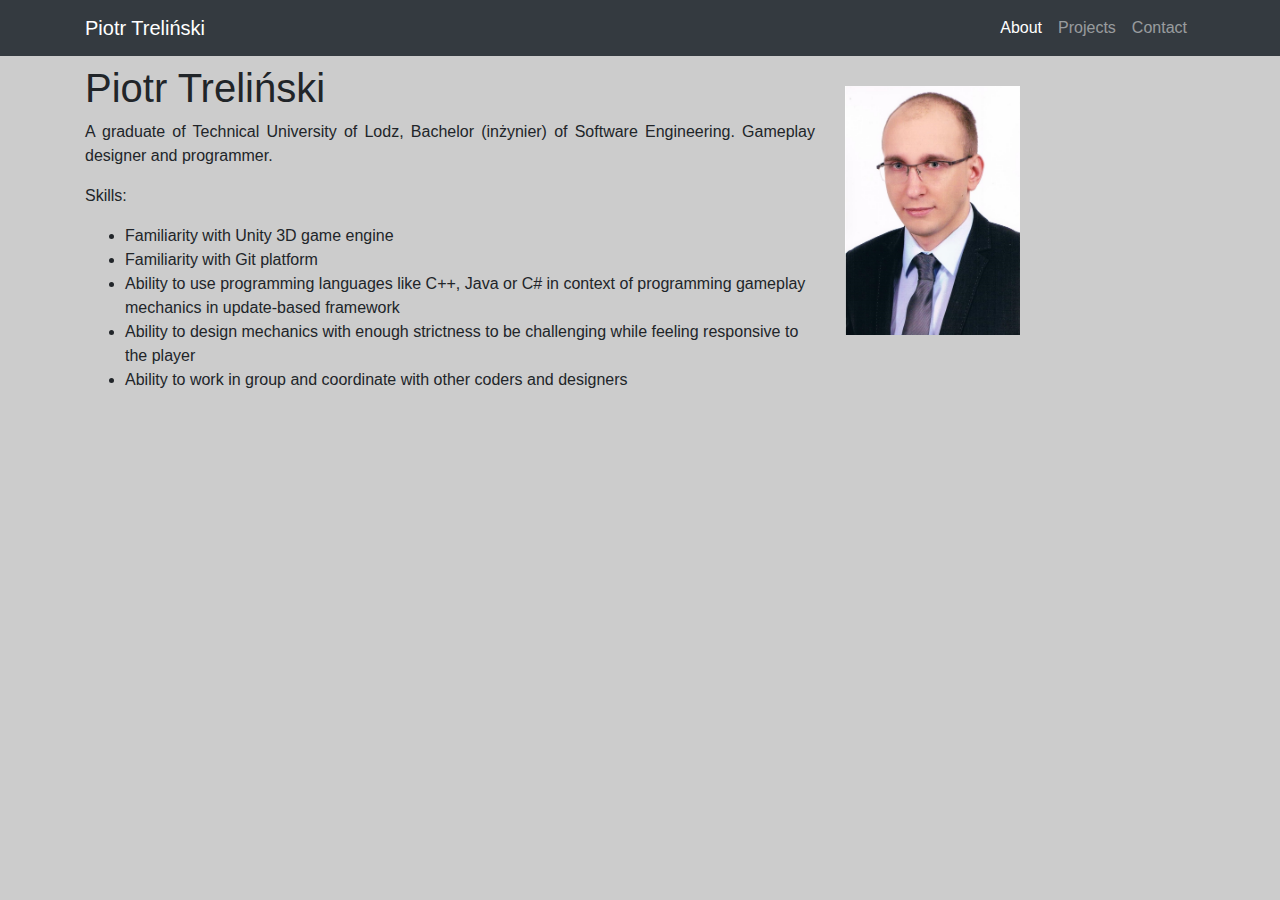
<file: index.html>
<!DOCTYPE html>
<html>

<head>
  <meta charset="utf-8">
  <meta name="viewport" content="width=device-width, initial-scale=1, shrink-to-fit=no">
  <meta name="description" content="">
  <meta name="author" content="">
  <title>Piotr Treliński</title>
  <!-- Bootstrap core CSS -->
  <link href="vendor/bootstrap/css/bootstrap.min.css" rel="stylesheet">
  <!-- Custom styles for this template -->
  <link href="css/the-big-picture.css" rel="stylesheet">
</head>
<body>

  <!-- Navigation -->
  <nav class="navbar navbar-expand-lg navbar-dark bg-dark fixed-top">
    <div class="container">
      <a class="navbar-brand" href="#">Piotr Treliński</a>
      <button class="navbar-toggler" type="button" data-toggle="collapse" data-target="#navbarResponsive" aria-controls="navbarResponsive" aria-expanded="false" aria-label="Toggle navigation">
        <span class="navbar-toggler-icon"></span>
      </button>
      <div class="collapse navbar-collapse" id="navbarResponsive">
        <ul class="navbar-nav ml-auto">
          <li class="nav-item active">
            <a class="nav-link" href="#">About
				<span class="sr-only">(current)</span>
			</a>
          </li>
          <li class="nav-item">
            <a class="nav-link" href="projects.html">Projects</a>
          </li>
          <li class="nav-item">
            <a class="nav-link" href="contact.html">Contact</a>
          </li>
        </ul>
      </div>
    </div>
  </nav>

  <!-- Page Content -->
  <section>
    <div class="container">
	<p>
      <div class="row">
        <div class="col-lg-8">
          <h1 class="mt-5">Piotr Treliński</h1>
          <p>A graduate of Technical University of Lodz, Bachelor (inżynier) of Software Engineering. Gameplay designer and programmer.
			<p> Skills:
			<ul>
				<li> Familiarity with Unity 3D game engine </li>
				<li> Familiarity with Git platform </li>
				<li> Ability to use programming languages like C++, Java or C# in context of programming gameplay mechanics in update-based framework </li>
				<li> Ability to design mechanics with enough strictness to be challenging while feeling responsive to the player </li>
				<li> Ability to work in group and coordinate with other coders and designers </li>
			</ul>
			</p>
        </div>
		<div class="col-md-4" style=""><img class="img-fluid" src="images/picture.jpg" style="width:50%; margin-top: 20%;" ></div>
      </div>
    </div>
  </section>

  <!-- Bootstrap core JavaScript -->
  <script src="vendor/jquery/jquery.min.js"></script>
  <script src="vendor/bootstrap/js/bootstrap.bundle.min.js"></script>

</body>

</html>
</file>
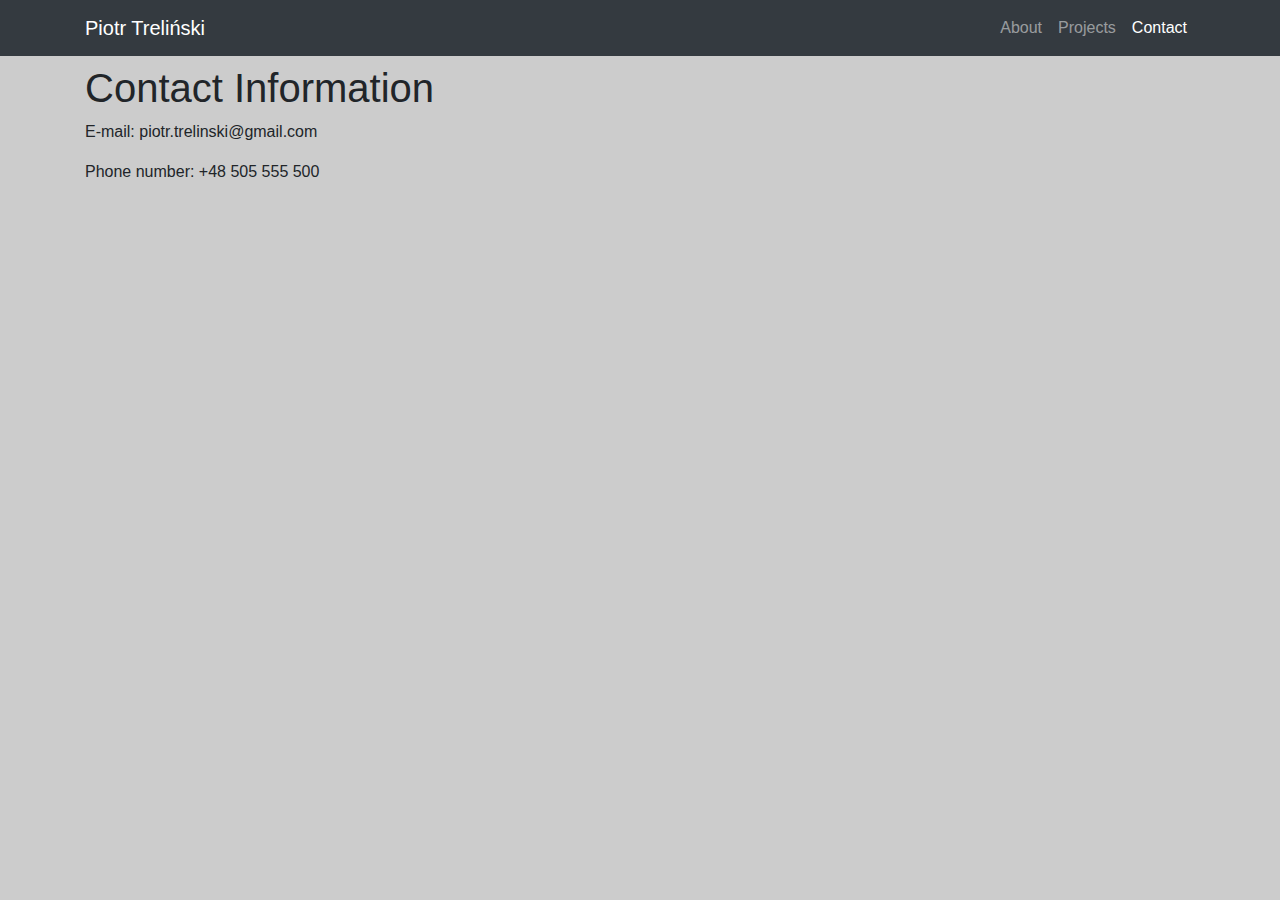
<file: contact.html>
<!DOCTYPE html>
<html lang="en">

<head>

  <meta charset="utf-8">
  <meta name="viewport" content="width=device-width, initial-scale=1, shrink-to-fit=no">
  <meta name="description" content="">
  <meta name="author" content="">

  <title>Piotr Treliński</title>

  <!-- Bootstrap core CSS -->
  <link href="vendor/bootstrap/css/bootstrap.min.css" rel="stylesheet">

  <!-- Custom styles for this template -->
  <link href="css/the-big-picture.css" rel="stylesheet">

</head>

<body>

  <!-- Navigation -->
  <nav class="navbar navbar-expand-lg navbar-dark bg-dark fixed-top">
    <div class="container">
      <a class="navbar-brand" href="#">Piotr Treliński</a>
      <button class="navbar-toggler" type="button" data-toggle="collapse" data-target="#navbarResponsive" aria-controls="navbarResponsive" aria-expanded="false" aria-label="Toggle navigation">
        <span class="navbar-toggler-icon"></span>
      </button>
      <div class="collapse navbar-collapse" id="navbarResponsive">
        <ul class="navbar-nav ml-auto">
          <li class="nav-item">
            <a class="nav-link" href="index.html">About</a>
          </li>
          <li class="nav-item">
            <a class="nav-link" href="projects.html">Projects</a>
          </li>
          <li class="nav-item active">
            <a class="nav-link" href="#">Contact
				<span class="sr-only">(current)</span>
			</a>
          </li>
        </ul>
      </div>
    </div>
  </nav>

  <!-- Page Content -->
  <section>
    <div class="container">
	<p>
      <div class="row">
        <div class="col-lg-6">
          <h1 class="mt-5">Contact Information</h1>
          <p>E-mail: piotr.trelinski@gmail.com</p>
		  <p>Phone number: +48 505 555 500 </p>
        </div>
      </div>
    </div>
  </section>

  <!-- Bootstrap core JavaScript -->
  <script src="vendor/jquery/jquery.min.js"></script>
  <script src="vendor/bootstrap/js/bootstrap.bundle.min.js"></script>

</body>

</html>
</file>
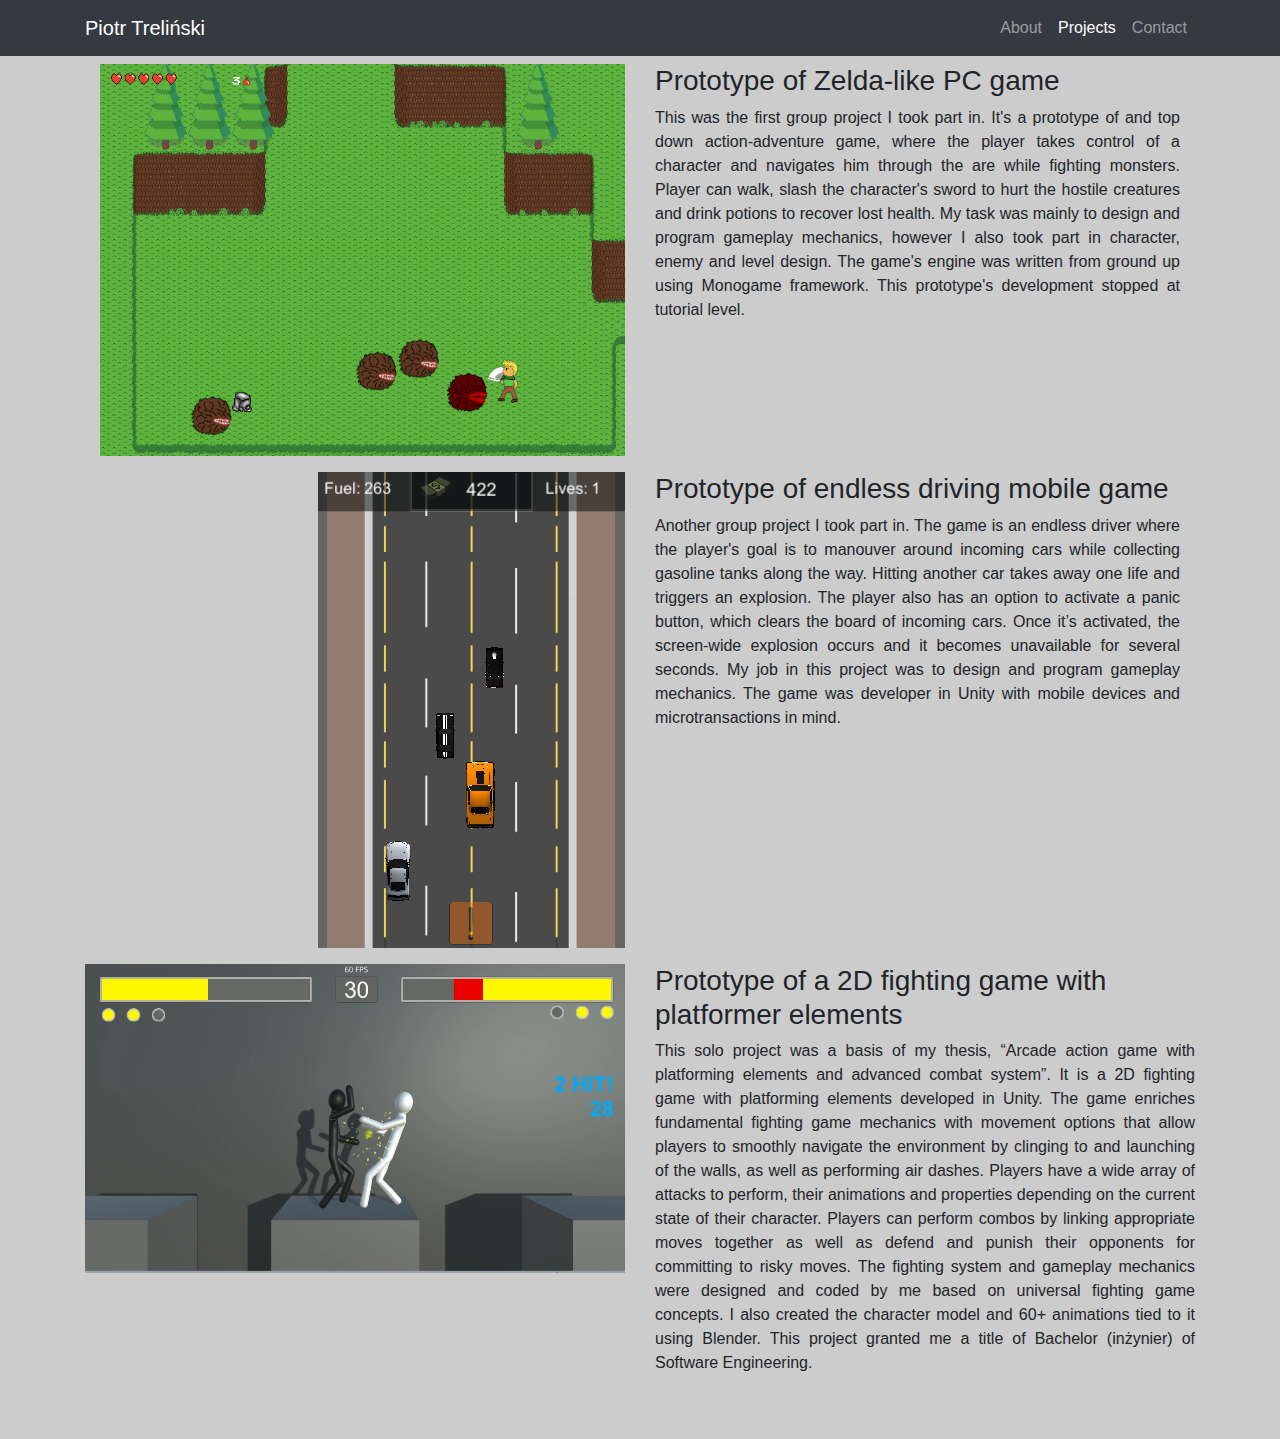
<file: projects.html>
<!DOCTYPE html>
<html lang="en">

<head>

  <meta charset="utf-8">
  <meta name="viewport" content="width=device-width, initial-scale=1, shrink-to-fit=no">
  <meta name="description" content="">
  <meta name="author" content="">

  <title>Piotr Treliński</title>

  <!-- Bootstrap core CSS -->
  <link href="vendor/bootstrap/css/bootstrap.min.css" rel="stylesheet">

  <!-- Custom styles for this template -->
  <link href="css/the-big-picture.css" rel="stylesheet">

</head>

<body>

  <!-- Navigation -->
  <nav class="navbar navbar-expand-lg navbar-dark bg-dark fixed-top">
    <div class="container">
      <a class="navbar-brand" href="#">Piotr Treliński</a>
      <button class="navbar-toggler" type="button" data-toggle="collapse" data-target="#navbarResponsive" aria-controls="navbarResponsive" aria-expanded="false" aria-label="Toggle navigation">
        <span class="navbar-toggler-icon"></span>
      </button>
      <div class="collapse navbar-collapse" id="navbarResponsive">
        <ul class="navbar-nav ml-auto">
          <li class="nav-item">
            <a class="nav-link" href="index.html">About</a>
          </li>
          <li class="nav-item active">
            <a class="nav-link" href="#">Projects
				<span class="sr-only">(current)</span>
			</a>
          </li>
          <li class="nav-item">
            <a class="nav-link" href="contact.html">Contact</a>
          </li>
        </ul>
      </div>
    </div>
  </nav>

  <!-- Page Content -->
  <section>
    <div class="container">
	 <div class="py-5">
		<div class="container">
		<p>
		  <div class="row">
			<div class="col-md-6" style=""><img class="img-fluid d-block" src="images/game1.png" style="" >
			  <div class="row" style=""></div>
			</div>
			<div class="col-md-6">
			  <h3 class="">Prototype of Zelda-like PC game</h3>
			  <p class="">This was the first group project I took part in. It's a prototype of and top down action-adventure game, where the player takes control of a character and navigates him through the are while fighting monsters. Player can walk, slash the character's sword to hurt the hostile creatures and drink potions to recover lost health. My task was mainly to design and program gameplay mechanics, however I also took part in character, enemy and level design. The game's engine was written from ground up using Monogame framework. This prototype's development stopped at tutorial level.<br></p>
			</div>
		  </div>
		</div>
		<div class="container">
		<p>
		  <div class="row">
			<div class="col-md-6" style=""><img class="img-fluid d-block" src="images/game2.png" style="float:right;" >
			  <div class="row" style=""></div>
			</div>
			<div class="col-md-6">
			  <h3 class="">Prototype of endless driving mobile game</h3>
			  <p class="">Another group project I took part in. The game is an endless driver where the player's goal is to manouver around incoming cars while collecting gasoline tanks along the way. Hitting another car takes away one life and triggers an explosion. The player also has an option to activate a panic button, which clears the board of incoming cars. Once it’s activated, the screen-wide explosion occurs and it becomes unavailable for several seconds. My job in this project was to design and program gameplay mechanics.  The game was developer in Unity with mobile devices and microtransactions in mind.<br></p>
			</div>
		  </div>
		</div>
		<p>
		  <div class="row">
			<div class="col-md-6" style=""><img class="img-fluid d-block" src="images/game3.png" style="" >
			  <div class="row" style=""></div>
			</div>
			<div class="col-md-6">
			  <h3 class="">Prototype of a 2D fighting game with platformer elements</h3>
			  <p class="">This solo project was a basis of my thesis, “Arcade action game with platforming elements and advanced combat system”. It is a 2D fighting game with platforming elements developed in Unity. The game enriches fundamental fighting game mechanics with movement options that allow players to smoothly navigate the environment by clinging to and launching of the walls, as well as performing air dashes. Players have a wide array of attacks to perform, their animations and properties depending on the current state of their character.  Players can perform combos by linking appropriate moves together as well as defend and punish their opponents for committing to risky moves. The fighting system and gameplay mechanics were designed and coded by me based on universal fighting game concepts. I also created the character model and 60+ animations tied to it using Blender. This project granted me a title of Bachelor (inżynier) of Software Engineering.<br></p>
			</div>
		  </div>
		</div>
	  </div>
    </div>
  </section>

  <!-- Bootstrap core JavaScript -->
  <script src="vendor/jquery/jquery.min.js"></script>
  <script src="vendor/bootstrap/js/bootstrap.bundle.min.js"></script>

</body>

</html>
</file>
<file: css/the-big-picture.css>
/*!
 * Start Bootstrap - The Big Picture (https://startbootstrap.com/template-overviews/the-big-picture)
 * Copyright 2013-2019 Start Bootstrap
 * Licensed under MIT (https://github.com/BlackrockDigital/startbootstrap-the-big-picture/blob/master/LICENSE)
 */
body {
	background-color: #CCCCCC
}
p {
	text-align: justify;
}
</file>
